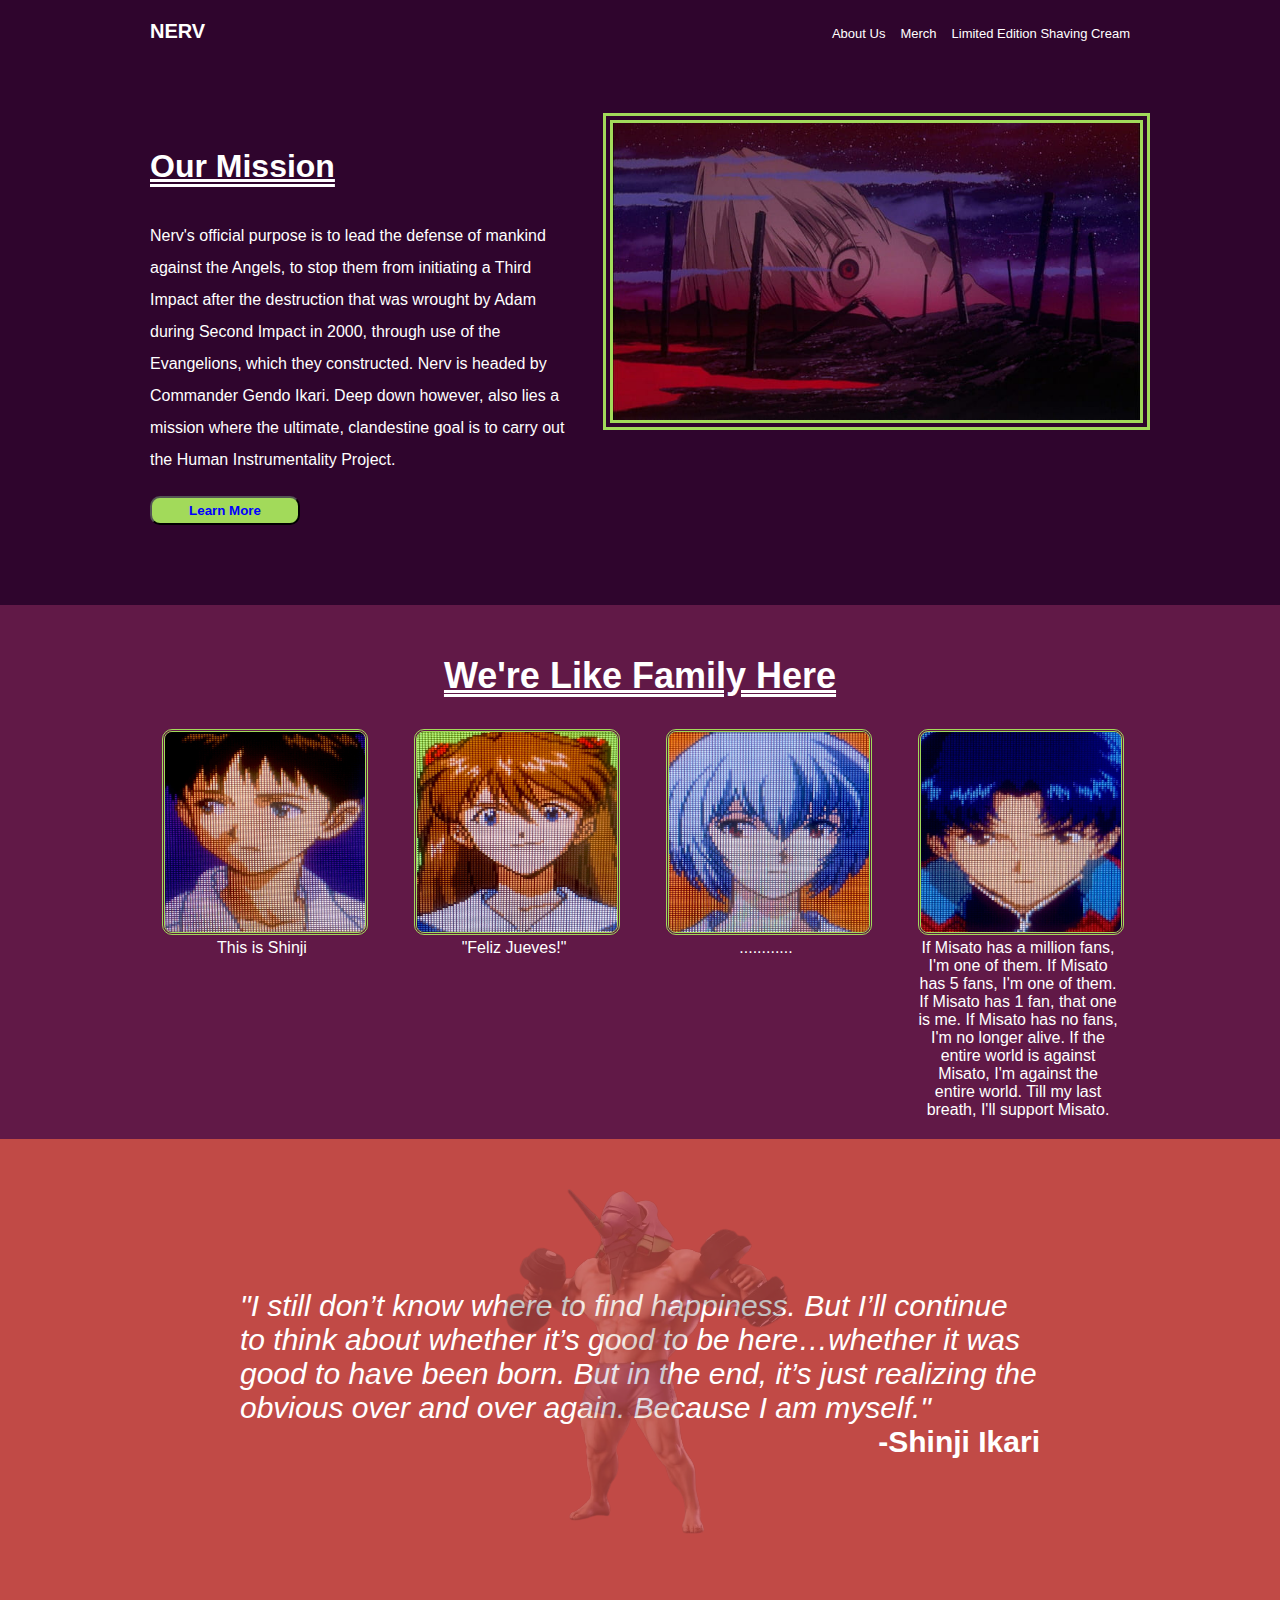
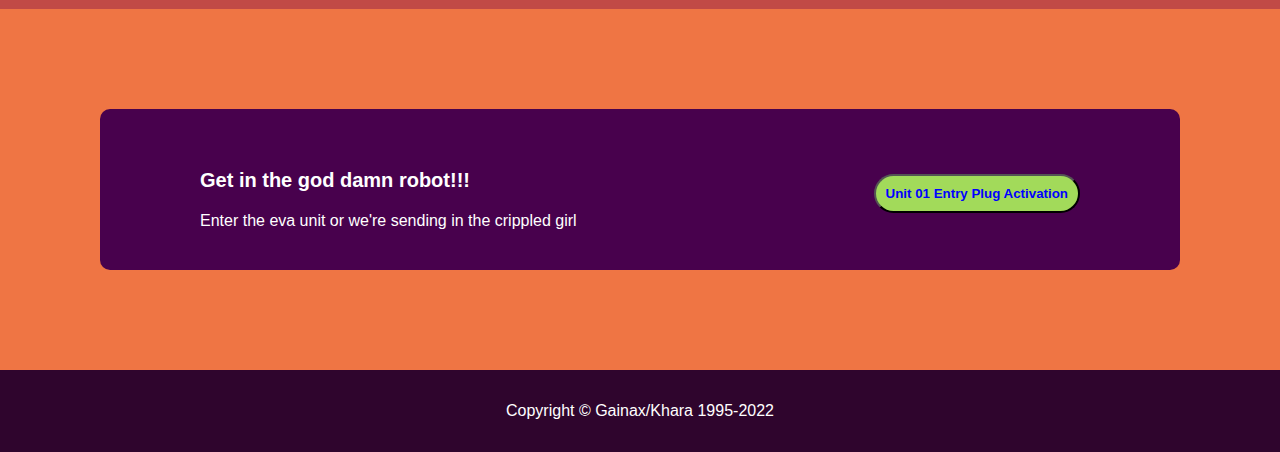
<file: index.html>
<!DOCTYPE html>
<html lang="en">
    <head>
        <meta charset="UTF-8">
        <title>NERV Semi-Offical</title>
        <link rel="stylesheet" href="style.css">
    </head>

    <body>
      <div class="block1">
          <div class="header">
              <div class="headerlogo">NERV</div>
              <ul class="headerlinks">
                 <li><a href="https://en.wikipedia.org/wiki/Neon_Genesis_Evangelion">About Us</a></li>
                 <li><a href="https://radio-eva.jp/">Merch</a></li>
                 <li><a href="https://www.ebay.com/itm/325207831166?hash=item4bb7e5b27e:g:ogYAAOSw58NikYnp&amdata=enc%3AAQAHAAAA4CgPL7CznsHZw5OiKsMxIkJ4rrRPYfnhnop3KsYG6HDeoMrClhiqodvQ9nyM9DHgrdu6oP8nzy6qtHnSQxYICQFFXNRQJi7ZDIdeKB0yOWgcY%2FYXUb9Agv9MpXKv7g%2BkLP0WGAssiQlcxLMFQ4CJ8%2FV3AoFaYR9UJ9qLAE7ZGJqfFzU4zn%2BOJoKZF0afyp4PAMxBAhIwSaPXzXdcUPQef6fdc2HH7rVnTjxXAUoSVKRdlckzpVqzwne8a%2BXQas%2B9jOobwV1Vg8OuIEkHX9Zb2xfz7QbDOy5PpOEphGkhE0DO%7Ctkp%3ABFBMjp2X66hg">Limited Edition Shaving Cream</a></li>
              </ul>
          </div>
          <div class="content">
             <div class="leftside">
                 <h1>Our Mission</h1>
                 <p1>Nerv's official purpose is to lead the defense of mankind against the Angels, to stop them from initiating a Third Impact after the destruction that was wrought by Adam during Second Impact in 2000, through use of the Evangelions, which they constructed. Nerv is headed by Commander Gendo Ikari. Deep down however, also lies a mission where the ultimate, clandestine goal is to carry out the Human Instrumentality Project.</p1>
                 <a href="https://www.youtube.com/watch?v=eExCYM9jEPI"><button>Learn More</button></a>
             </div>
             <div class="rightside">
                 <img src="./pictures/eva.jpg" alt="">
             </div>
          </div>
      </div>
      <div class="block2">
          <h2>We're Like Family Here</h2>
          <div class="container">
              <div class="pair">
                  <img src="./pictures/shinji.jpg">
                  <div class="text">This is Shinji</div>
              </div>
              <div class="pair">
                  <img src="./pictures/asuka.jpg">
                  <div class="text">"Feliz Jueves!"</div>
              </div>
              <div class="pair">
                  <img src="./pictures/rei.jpg">
                  <div class="text">............</div>
              </div>
              <div class="pair">
                  <img src="./pictures/misato.jpg">
                  <div class="text">If Misato has a million fans, I'm one of them. If Misato has 5 fans, I'm one of them. If Misato has 1 fan, that one is me. If Misato has no fans, I'm no longer alive. If the entire world is against Misato, I'm against the entire world. Till my last breath, I'll support Misato.</div>
              </div>
          </div>
      </div> 
      <div class="block3">
          <div class="quotepair">
             <p1>"I still don’t know where to find happiness. But I’ll continue to think about whether it’s good to be here…whether it was good to have been born. But in the end, it’s just realizing the obvious over and over again. Because I am myself."</p1>
             <p2>-Shinji Ikari</p2>
          </div>
          <img src="./pictures/buffevabod.png">
      </div>  
      <div class="block4">
          <div class="dialoguebox">
              <div class="textbox">
                  <h3>Get in the god damn robot!!!</h3>
                  <p1>Enter the eva unit or we're sending in the crippled girl</p1>
              </div>
              <a href="https://www.youtube.com/watch?v=LIOFdT6TC_w"><button>Unit 01 Entry Plug Activation</button></a>
          </div>
      </div>
      <div class="footer">
          <p1>Copyright © Gainax/Khara 1995-2022</p1>
      </div>    
    </body>
</html>
</file>
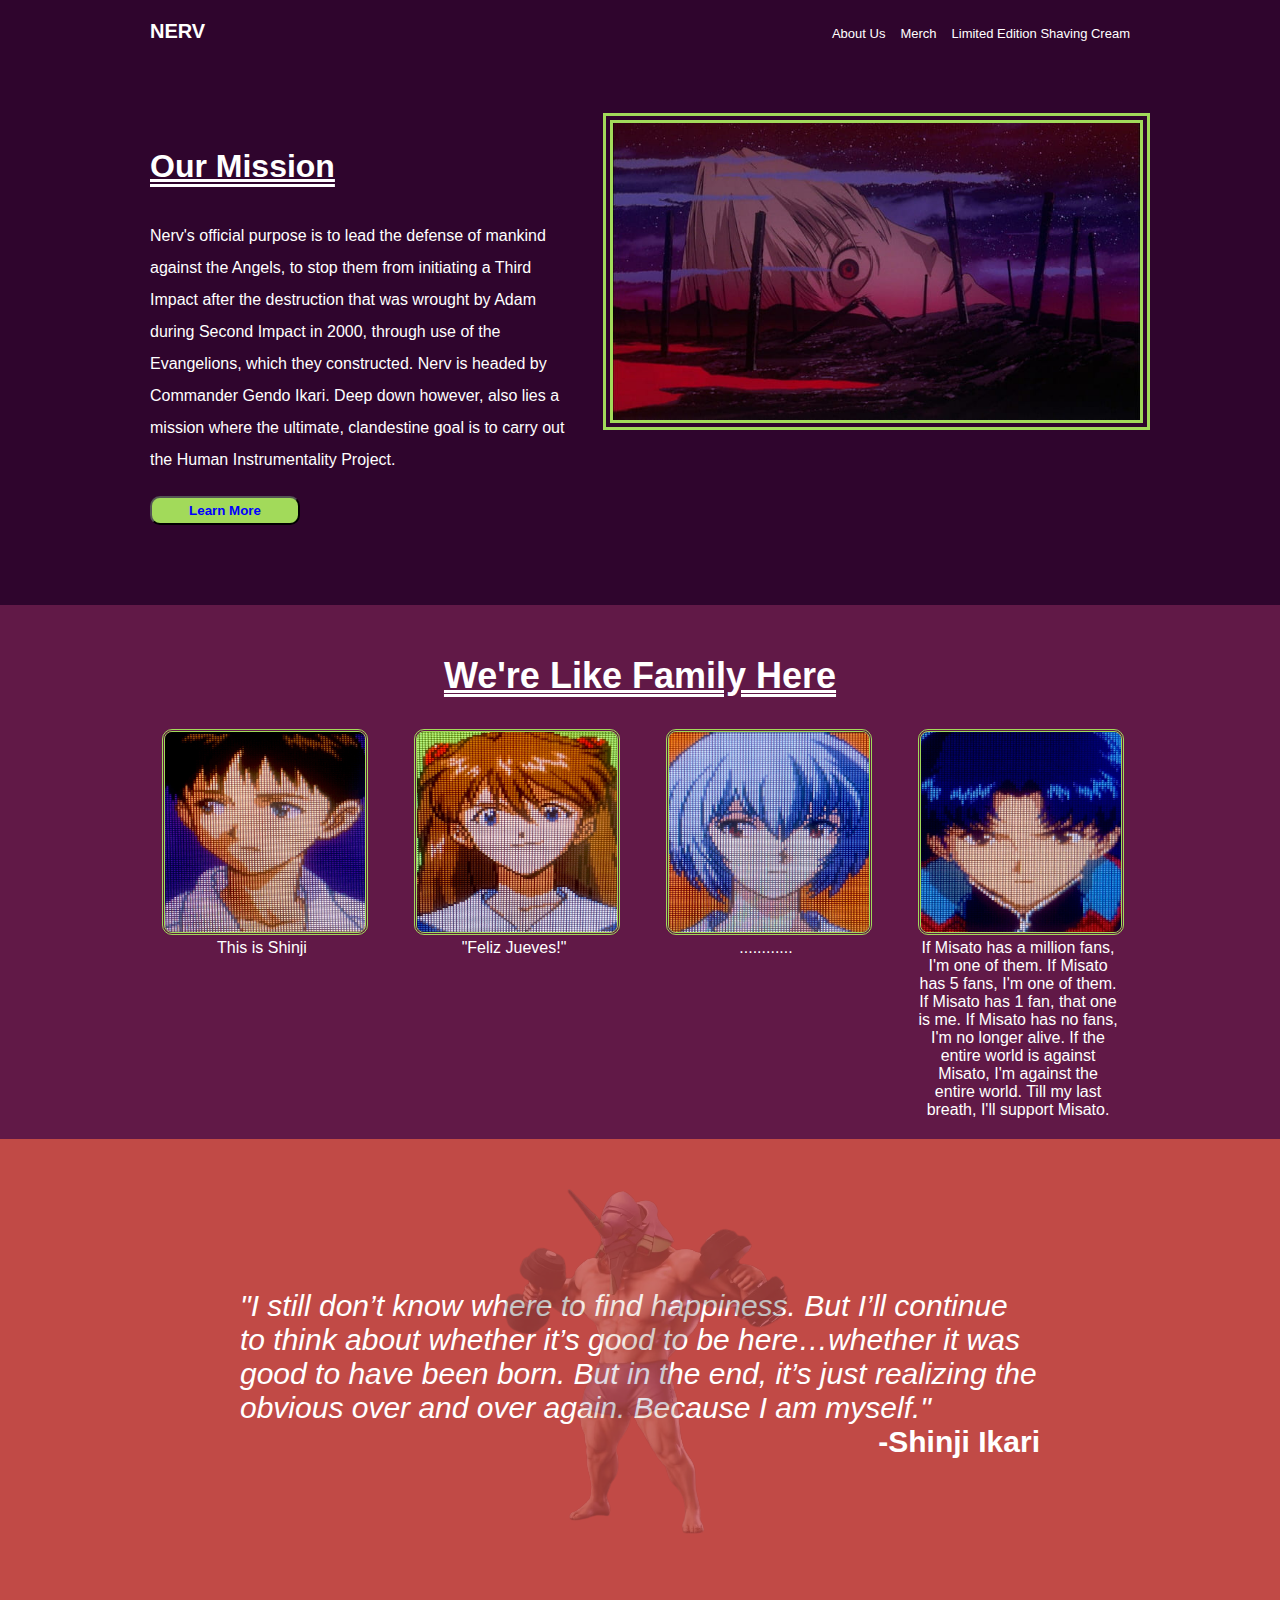
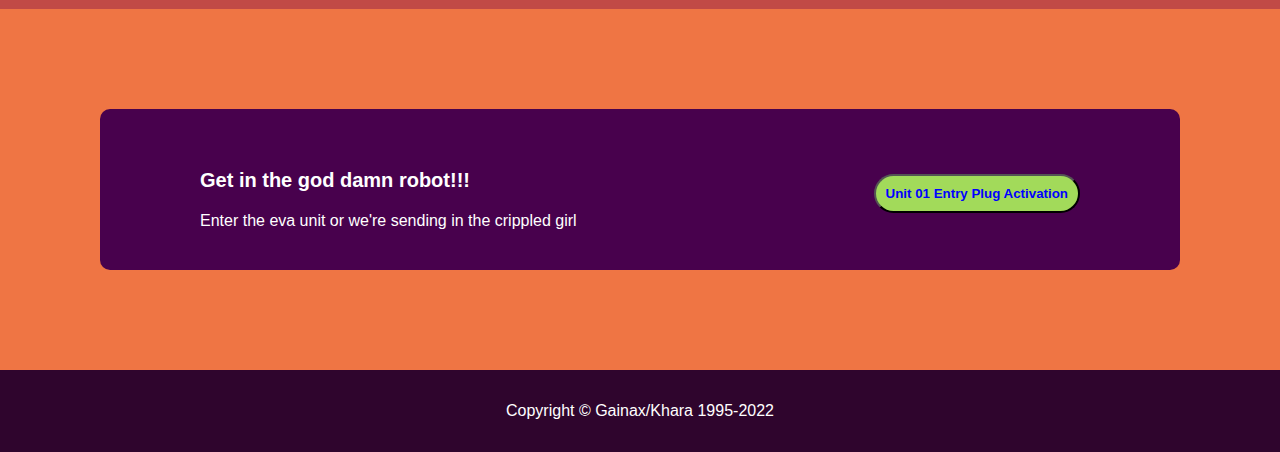
<file: landingpage.html>
<!DOCTYPE html>
<html lang="en">
    <head>
        <meta charset="UTF-8">
        <title>Landing Page</title>
        <link rel="stylesheet" href="style.css">
    </head>

    <body>
      <div class="block1">
          <div class="header">
              <div class="headerlogo">NERV</div>
              <ul class="headerlinks">
                 <li><a href="https://en.wikipedia.org/wiki/Neon_Genesis_Evangelion">About Us</a></li>
                 <li><a href="https://radio-eva.jp/">Merch</a></li>
                 <li><a href="https://www.ebay.com/itm/325207831166?hash=item4bb7e5b27e:g:ogYAAOSw58NikYnp&amdata=enc%3AAQAHAAAA4CgPL7CznsHZw5OiKsMxIkJ4rrRPYfnhnop3KsYG6HDeoMrClhiqodvQ9nyM9DHgrdu6oP8nzy6qtHnSQxYICQFFXNRQJi7ZDIdeKB0yOWgcY%2FYXUb9Agv9MpXKv7g%2BkLP0WGAssiQlcxLMFQ4CJ8%2FV3AoFaYR9UJ9qLAE7ZGJqfFzU4zn%2BOJoKZF0afyp4PAMxBAhIwSaPXzXdcUPQef6fdc2HH7rVnTjxXAUoSVKRdlckzpVqzwne8a%2BXQas%2B9jOobwV1Vg8OuIEkHX9Zb2xfz7QbDOy5PpOEphGkhE0DO%7Ctkp%3ABFBMjp2X66hg">Limited Edition Shaving Cream</a></li>
              </ul>
          </div>
          <div class="content">
             <div class="leftside">
                 <h1>Our Mission</h1>
                 <p1>Nerv's official purpose is to lead the defense of mankind against the Angels, to stop them from initiating a Third Impact after the destruction that was wrought by Adam during Second Impact in 2000, through use of the Evangelions, which they constructed. Nerv is headed by Commander Gendo Ikari. Deep down however, also lies a mission where the ultimate, clandestine goal is to carry out the Human Instrumentality Project.</p1>
                 <a href="https://www.youtube.com/watch?v=eExCYM9jEPI"><button>Learn More</button></a>
             </div>
             <div class="rightside">
                 <img src="./pictures/eva.jpg" alt="">
             </div>
          </div>
      </div>
      <div class="block2">
          <h2>We're Like Family Here</h2>
          <div class="container">
              <div class="pair">
                  <img src="./pictures/shinji.jpg">
                  <div class="text">This is Shinji</div>
              </div>
              <div class="pair">
                  <img src="./pictures/asuka.jpg">
                  <div class="text">"Feliz Jueves!"</div>
              </div>
              <div class="pair">
                  <img src="./pictures/rei.jpg">
                  <div class="text">............</div>
              </div>
              <div class="pair">
                  <img src="./pictures/misato.jpg">
                  <div class="text">If Misato has a million fans, I'm one of them. If Misato has 5 fans, I'm one of them. If Misato has 1 fan, that one is me. If Misato has no fans, I'm no longer alive. If the entire world is against Misato, I'm against the entire world. Till my last breath, I'll support Misato.</div>
              </div>
          </div>
      </div> 
      <div class="block3">
          <div class="quotepair">
             <p1>"I still don’t know where to find happiness. But I’ll continue to think about whether it’s good to be here…whether it was good to have been born. But in the end, it’s just realizing the obvious over and over again. Because I am myself."</p1>
             <p2>-Shinji Ikari</p2>
          </div>
          <img src="./pictures/buffevabod.png">
      </div>  
      <div class="block4">
          <div class="dialoguebox">
              <div class="textbox">
                  <h3>Get in the god damn robot!!!</h3>
                  <p1>Enter the eva unit or we're sending in the crippled girl</p1>
              </div>
              <a href="https://www.youtube.com/watch?v=LIOFdT6TC_w"><button>Unit 01 Entry Plug Activation</button></a>
          </div>
      </div>
      <div class="footer">
          <p1>Copyright © Gainax/Khara 1995-2022</p1>
      </div>    
    </body>
</html>
</file>
<file: style.css>
body {
    display: flex;
    flex-direction: column;
    margin: 0;
    font-family: 'Segoe UI', Tahoma, Geneva, Verdana, sans-serif;
}

.block1 {
    background-color:#2f052d;
    padding-left: 150px;
    padding-right: 150px;
}

.header {
    display: flex;
    justify-content: space-evenly;
    align-items: center;
    font-size: 20px;
}

.headerlogo {
    color: white;
    font-weight: bold;
    margin-right: auto;
}

ul {
    list-style-type: none;
    display: flex;
    gap: 15px;
}

a {
    text-decoration: none;
    color: white;
    font-size: small;
}

.content {
    display: flex;
    justify-content: space-evenly;
    margin-bottom: 80px;
    margin-top: 50px;
    gap: 30px;
}

.content h1 {
    text-decoration: double underline;
}

.leftside {
    width: 600px;
    display: flex;
    flex-direction: column;
    color: white;
    min-width: 364px;
    margin-right: auto;
    line-height: 2;
}

.leftside button {
    color: blue;
    font-weight: bold;
    background-color: #A2DA5A;
    width: 150px;
    margin-top: 20px;
    border-radius: 10px;
    padding: 5px;
}

.rightside {
    min-width: 364px;
}

.content img {
    margin-left: auto;
    width: 100%;
    aspect-ratio: 16/9;
    border: #A2DA5A;
    border-width: 10px;
    border-style: double; 
}

@media (max-width: 727px) {
    .content {
        display: flex;
        flex-direction: column;
        justify-content: space-evenly;
        margin-bottom: 80px;
        margin-top: 50px;
        gap: 30px;
    }
}

.block2 img {
    width: 200px;
    height: 200px;
}

.block2 h2 {
    font-size: 36px;
    font-weight: bolder;
    margin-bottom: 32px;
    text-decoration: double underline;
}

.block2 {
    text-align: center;
    background-color: #611947;
    padding: 20px;
    color: white;
}

.container {
    display: flex;
    justify-content: center;
    gap: 52px;
}

.pair {
    max-width: 200px;
}

.container img {
    border-radius: 10px;
    border-width: thick;
    border: #A2DA5A;
    border-style: double;
}

.block3 {
    background-color: #c14a46;
    display: flex;
    justify-content: center;
    align-items: center;
}

.block3 img {
    opacity: .25;
    position: absolute;
}

.quotepair {
    display: flex;
    flex-direction: column;
    align-self: center;
    max-width: 800px;
    padding: 150px;
    font-size: 30px;
    font-style: italic;
    color: white;
}

.quotepair p2 {
    margin-left: auto;
    font-weight: bold;
    font-style: normal;
}

.block4 {
    display: flex;
    justify-content: center;
    align-items: center;
    background-color:#ef7544;
    padding: 100px;
}

.dialoguebox {
    background-color:#48014d;
    color:white;
    padding: 40px 100px;
    display: flex;
    justify-content: space-between;
    border-radius: 10px;
    width: 1000px;
}

h3 {
    font-size: 20px;
}

.dialoguebox button {
    margin-top: 25px;
    background-color: #A2DA5A;
    color: blue;
    border-radius: 20px;
    text-align: center;
    font-weight: bold;
    padding: 10px;
    margin-left:auto
}

.footer {
    height: 72px;
    background-color: #2f052d;
    display: flex;
    align-items: center;
    justify-content: center;
    padding: 5px;
}

.footer p1 {
    color: white;
}
</file>
